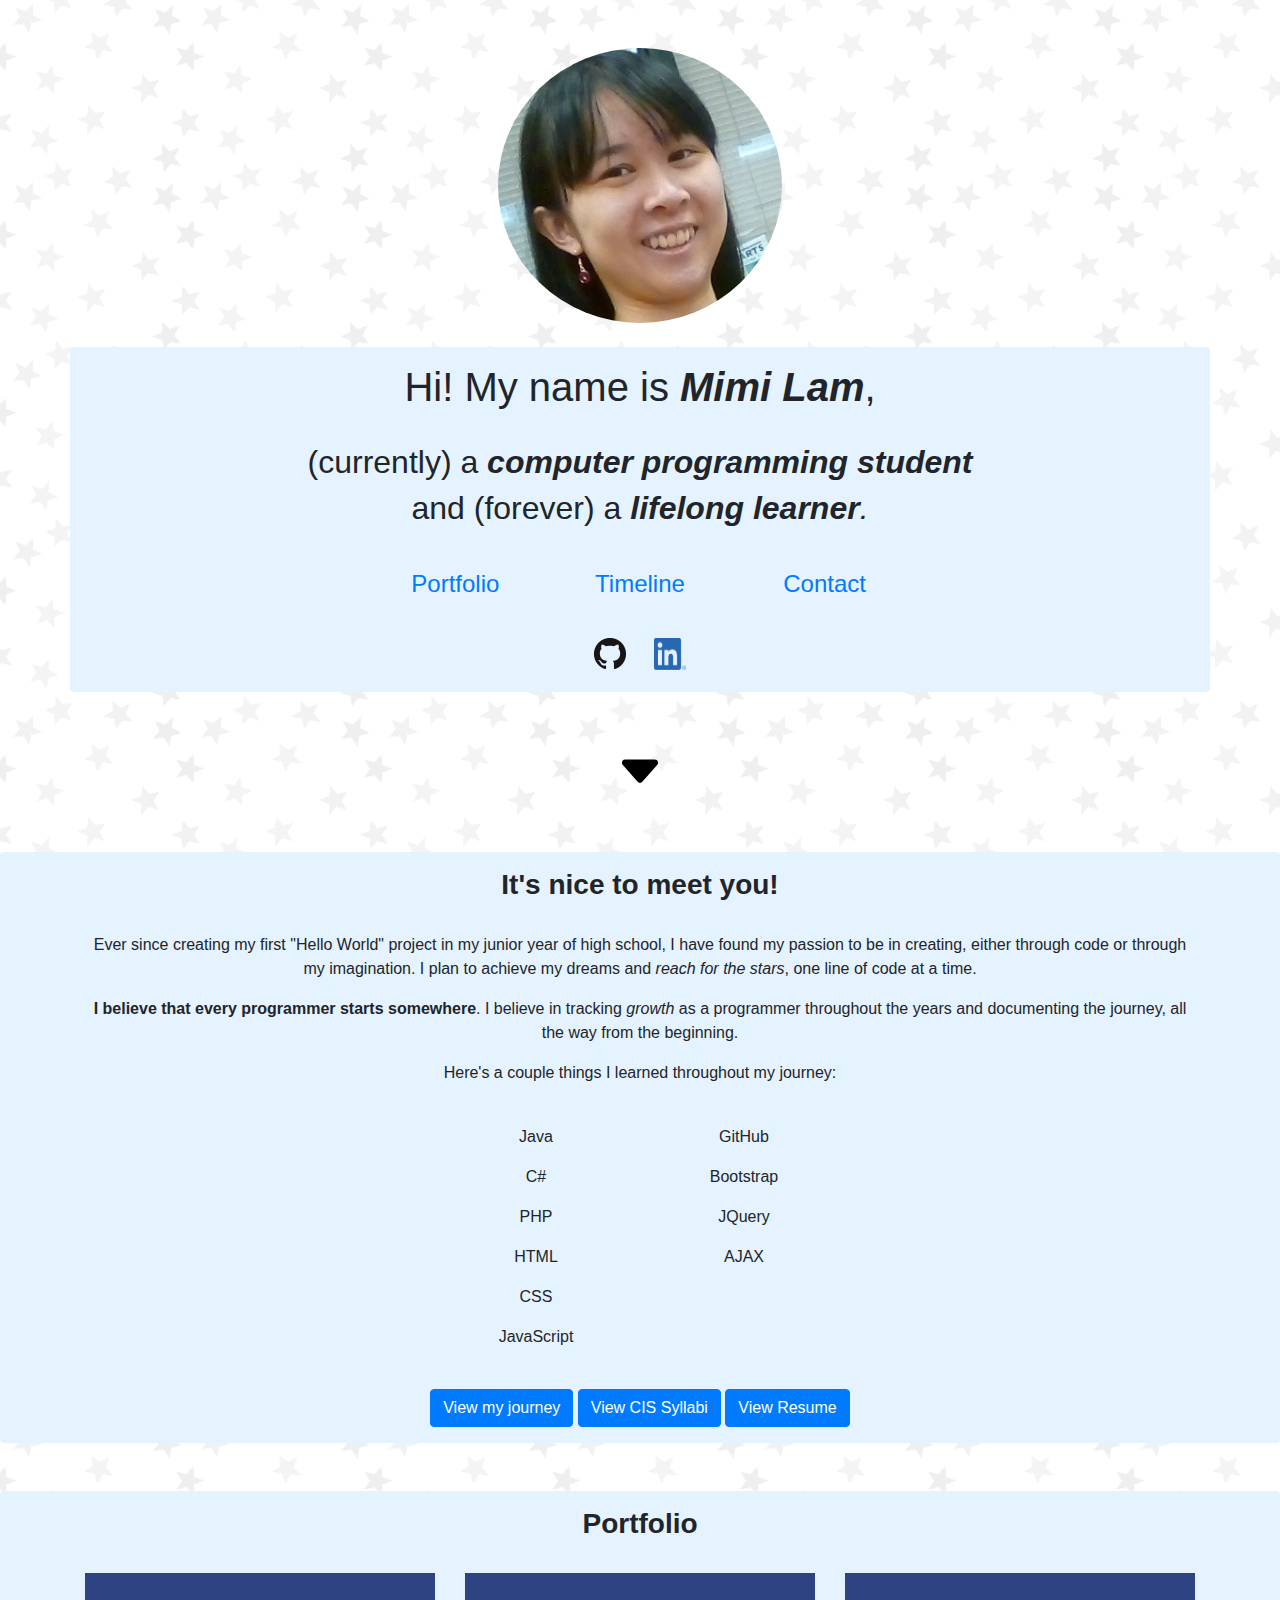
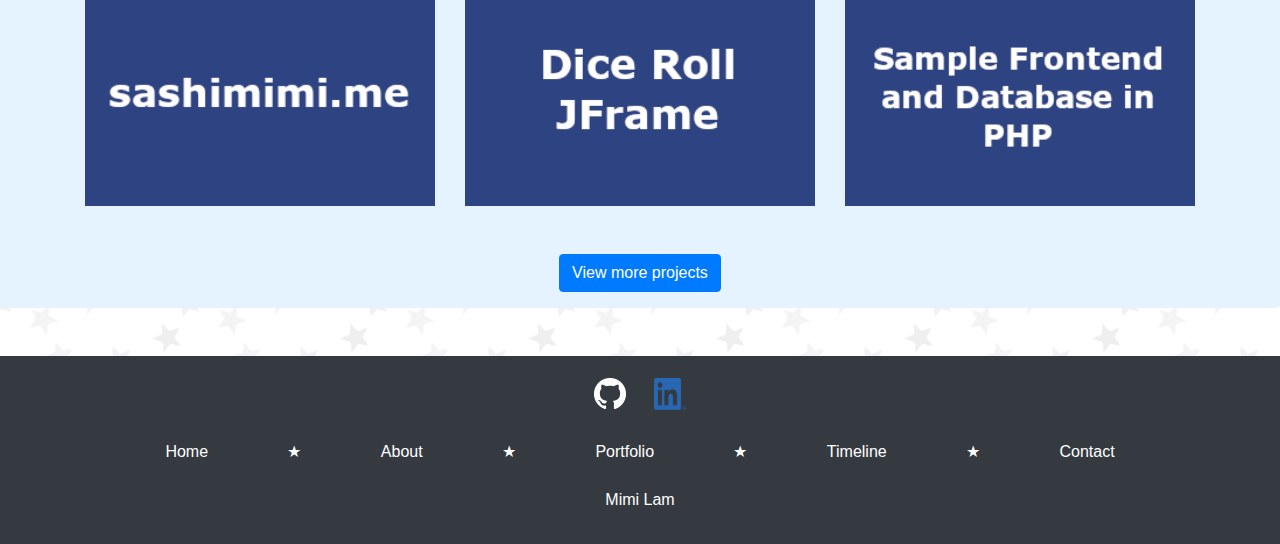
<file: index.html>
<!DOCTYPE html>
<html lang="en">
    <head>
        <meta name="viewport" content="width=device-width">
        <title>Mimi Lam</title>
        <link rel="icon" href="assets/images/favicon.ico">
        <link rel="stylesheet" href="https://stackpath.bootstrapcdn.com/bootstrap/4.3.1/css/bootstrap.min.css" integrity="sha384-ggOyR0iXCbMQv3Xipma34MD+dH/1fQ784/j6cY/iJTQUOhcWr7x9JvoRxT2MZw1T" crossorigin="anonymous">
        <link rel="stylesheet" href="assets/css/main.css"/>
        <script src="https://code.jquery.com/jquery-3.3.1.slim.min.js" integrity="sha384-q8i/X+965DzO0rT7abK41JStQIAqVgRVzpbzo5smXKp4YfRvH+8abtTE1Pi6jizo" crossorigin="anonymous"></script>
        <script src="https://cdnjs.cloudflare.com/ajax/libs/popper.js/1.14.7/umd/popper.min.js" integrity="sha384-UO2eT0CpHqdSJQ6hJty5KVphtPhzWj9WO1clHTMGa3JDZwrnQq4sF86dIHNDz0W1" crossorigin="anonymous"></script>
        <script src="https://stackpath.bootstrapcdn.com/bootstrap/4.3.1/js/bootstrap.min.js" integrity="sha384-JjSmVgyd0p3pXB1rRibZUAYoIIy6OrQ6VrjIEaFf/nJGzIxFDsf4x0xIM+B07jRM" crossorigin="anonymous"></script>
    </head>
    <body>
        <div class="content">
            <div class="container">
                <div class="mx-auto pt-5 text-center">
                    <img src="assets/images/headshot.PNG" alt="Picture of Mimi Lam" id="headshot"/>
                </div>
            </div>
            <br/>
            <div class="block container rounded p-3 text-center">
                <h1>Hi! My name is <i><strong>Mimi Lam</strong></i>,</h1>
                <br/>
                <h2>(currently) a <i><strong>computer programming student</strong></i></h2>
                <h2>and (forever) a <i><strong>lifelong learner</strong>.</i></h2>
                <br/>
                <div class="row no-gutters">
                    <div class="col-lg-3"></div>
                    <div class="col-lg-2">
                        <a href="view/portfolio.html"><button type="button" class="btn btn-outline-primary cover-header-btn">Portfolio</button></a>
                    </div>
                    <div class="col-lg-2">
                        <a href="view/timeline.html"><button type="button" class="btn btn-outline-primary cover-header-btn">Timeline</button></a>
                    </div>
                    <div class="col-lg-2">
                        <a href="view/contact.html"><button type="button" class="btn btn-outline-primary cover-header-btn">Contact</button></a>
                    </div>
                    <div class="col-lg-3"></div>
                </div>
                <br/>
                <a href="https://github.com/sashimimi"><button type="button" class="btn btn-outline-primary social"><img src="assets/images/github-dark.png"/></button></a>
                <a href="https://www.linkedin.com/in/mimikhlam/"><button type="button" class="btn btn-outline-primary social"><img src="assets/images/linkedin.png" class="linkedin"/></button></a>
            </div>
            <br/><br/>
            <div class="text-center">
                <a href="#about"><button type="button" class="btn btn-link"><img src="assets/images/caret-down-fill.svg" style="width: 50px; height: 50px;"/></button></a>
            </div>
            <br/><br/>
            <div id="about" class="block container-fluid rounded p-3 text-center">
                <h3><strong>It's nice to meet you!</strong></h3>
                <br/>
                <div class="container">
                    <p>
                        Ever since creating my first "Hello World" project in my junior year of high school, 
                        I have found my passion to be in creating, either through code or through my imagination. 
                        I plan to achieve my dreams and <i>reach for the stars</i>, one line of code at a time.
                    </p>
                    <p>
                        <strong>I believe that every programmer starts somewhere</strong>.
                        I believe in tracking <i>growth</i> as a programmer throughout the years and documenting the journey,
                        all the way from the beginning.
                    </p>
                    <p>
                        Here's a couple things I learned throughout my journey:
                    </p>
                </div>
                <br/>
                <div class="row no-gutters">
                    <div class="col-lg-4"></div>
                    <div class="col-lg-2">
                        <p>Java</p>
                        <p>C#</p>
                        <p>PHP</p>
                        <p>HTML</p>
                        <p>CSS</p>
                        <p>JavaScript</p>
                    </div>
                    <div class="col-lg-2">
                        <p>GitHub</p>
                        <p>Bootstrap</p>
                        <p>JQuery</p>
                        <p>AJAX</p>
                    </div>
                    <div class="col-lg-4"></div>
                </div>
                <br/>
                <a href="view/timeline.html"><button class="btn btn-primary">View my journey</button></a>
                <a href="view/syllabi.html"><button class="btn btn-primary">View CIS Syllabi</button></a>
                <a href="view/resume.php"><button class="btn btn-primary">View Resume</button></a>
            </div>
            <br/><br/>
            <div class="block container-fluid rounded p-3 text-center">
                <h3><strong>Portfolio</strong></h3>
                <br/>
                <div class="container">
                    <div class="row">
                        <div class="col-lg-4">
                            <div class="container-project">
                                <img src="assets/images/newportfolio.png" class="image">
                                <div class="overlay">
                                    <div class="text">
                                        The development portfolio of Mimi Lam, version 2.
                                        <br/><br/>
                                        <i>Responsive, HTML, CSS, Bootstrap</i>
                                        <br/><br/>
                                        <a href="https://github.com/sashimimi/sashimimi.me"><button class="btn btn-info">View Project</button></a>
                                        <!--repository link-->
                                    </div>
                                </div>
                            </div>
                        </div>
                        <div class="col-lg-4">
                            <div class="container-project">
                                <img src="assets/images/diceroll.png" class="image">
                                <div class="overlay">
                                    <div class="text">
                                        Sample program demonstrating the creation of a custom JFrame dialog.
                                        <br/><br/>
                                        <i>Java, Java Swing</i>
                                        <br/><br/>
                                        <a href="https://github.com/sashimimi/DiceRollJFrame"><button class="btn btn-info">View Project</button></a>
                                        <!--repository link-->
                                    </div>
                                </div>
                            </div>
                        </div>
                        <div class="col-lg-4">
                            <div class="container-project">
                                <img src="assets/images/phpupdate.png" class="image">
                                <div class="overlay">
                                    <div class="text">
                                        Sample web project of a basic storefront with authorization and database functions.
                                        <br/><br/>
                                        <i>PHP, MySQL</i>
                                        <br/><br/>
                                        <a href="https://github.com/sashimimi/sashimimi.me/tree/master/projects/phpupdate"><button class="btn btn-info">View Project</button></a>
                                        <a href="projectfiles/phpupdate/login.html"><button class="btn btn-info">Live Demo</button></a>
                                        <!--repository link and demo-->
                                    </div>
                                </div>
                            </div>
                        </div>
                    </div>
                </div>
                <br/><br/>
                <a href="view/portfolio.html"><button class="btn btn-primary">View more projects</button></a>
            </div>
            <br/><br/>
        </div>
        <footer class="footer bg-dark text-white text-center">
            <div class="container p-3">
                <div class="row no-gutters">
                    <div class="col-lg-auto mx-auto">
                        <a href="https://github.com/sashimimi"><button type="button" class="btn btn-outline-primary social"><img src="assets/images/github-light.png"/></button></a>
                        <a href="https://www.linkedin.com/in/mimikhlam/"><button type="button" class="btn btn-outline-primary social"><img src="assets/images/linkedin.png" class="linkedin"/></button></a>    
                    </div>
                </div>
                <br/>
                <div class="row no-gutters">
                    <div class="col-lg-auto mx-auto"><a href="index.html" class="footer-link">Home</a></div>
                    <div class="star-light">&#9733;</div>
                    <div class="col-lg-auto mx-auto"><a href="index.html#about" class="footer-link">About</a></div>
                    <div class="star-light">&#9733;</div> 
                    <div class="col-lg-auto mx-auto"><a href="view/portfolio.html" class="footer-link">Portfolio</a></div>
                    <div class="star-light">&#9733;</div>
                    <div class="col-lg-auto mx-auto"><a href="view/timeline.html" class="footer-link">Timeline</a></div>
                    <div class="star-light">&#9733;</div>
                    <div class="col-lg-auto mx-auto"><a href="view/contact.html" class="footer-link">Contact</a></div>
                </div>
                <br/>
                <div class="row no-gutters">
                    <div class="col-lg-auto mx-auto"><p>Mimi Lam</p></div>
                </div>
            </div>
        </footer>
    </body>
</html>
</file>
<file: assets/css/main.css>
/* Navigation styles */

.custom-navbar
{
    color: white;
    border: none;
}

.custom-navbar:hover
{
    background-color: #546bab;
}

.custom-navbar > a, .custom-navbar > a:hover
{
    text-decoration: none;
    color: white;
}

.navbar-nav > p
{
    margin-top: 15px;
}

.navbar-nav > a
{
    padding-top: 15px;
}

a, a:hover
{
    text-decoration: none;
}

/**img#headshot
{
    border-radius: 50%;
    height: 50%;
    width: 50%;
}*/

@media only screen and (min-width: 641px)
{
    /*.navbar-nav > p
    {
        color: white;
    }*/
}

@media only screen and (max-width: 991px)
{
    .star-light, .star-dark {
        display: none;
    }
}

/* Body styles */

html {
    scroll-behavior: smooth;
}

h1, h2, h3, h4, h5, h6, p, a {
    font-family: Verdana, Geneva, sans-serif;
}

html, body{
    height: 100%;
}

body {
    background: white url("../images/bg.png");
    display: flex;
    flex-direction: column;
}

.block {
    background-color: #e5f2ff;
}

.star-light {
    color: white;
}

.star-dark {
    color: black;
}

/* Footer styles */

.content {
    flex: 1 0 auto;
}

.footer {
    flex-shrink: 0;
}

.footer-link {
    color: white;
}

.footer-link:hover {
    color: #546bab;
}

/* Cover styles */

#headshot
{
    border-radius: 50%;
}

#headshot-div
{
    text-align: center;
}

.linkedin
{
    height: 32px;
    width: 32px;
}

.social {
    border: none;
}

.cover-header-btn {
    font-size: 150%;
    border: none;
}

/* Portfolio styles */

.container-project {
    position: relative;
    width: 100%;
  }
  
  .image {
    display: block;
    width: 100%;
    height: auto;
  }
  
  .overlay {
    position: absolute;
    top: 0;
    bottom: 0;
    left: 0;
    right: 0;
    height: 100%;
    width: 100%;
    opacity: 0;
    transition: .5s ease;
    background-color: #131862;
  }
  
  .container-project:hover .overlay {
    opacity: 1;
  }
  
  .text {
    color: white;
    font-size: 20px;
    position: absolute;
    top: 50%;
    left: 50%;
    -webkit-transform: translate(-50%, -50%);
    -ms-transform: translate(-50%, -50%);
    transform: translate(-50%, -50%);
    text-align: center;
    width: 100%;
  }
</file>
